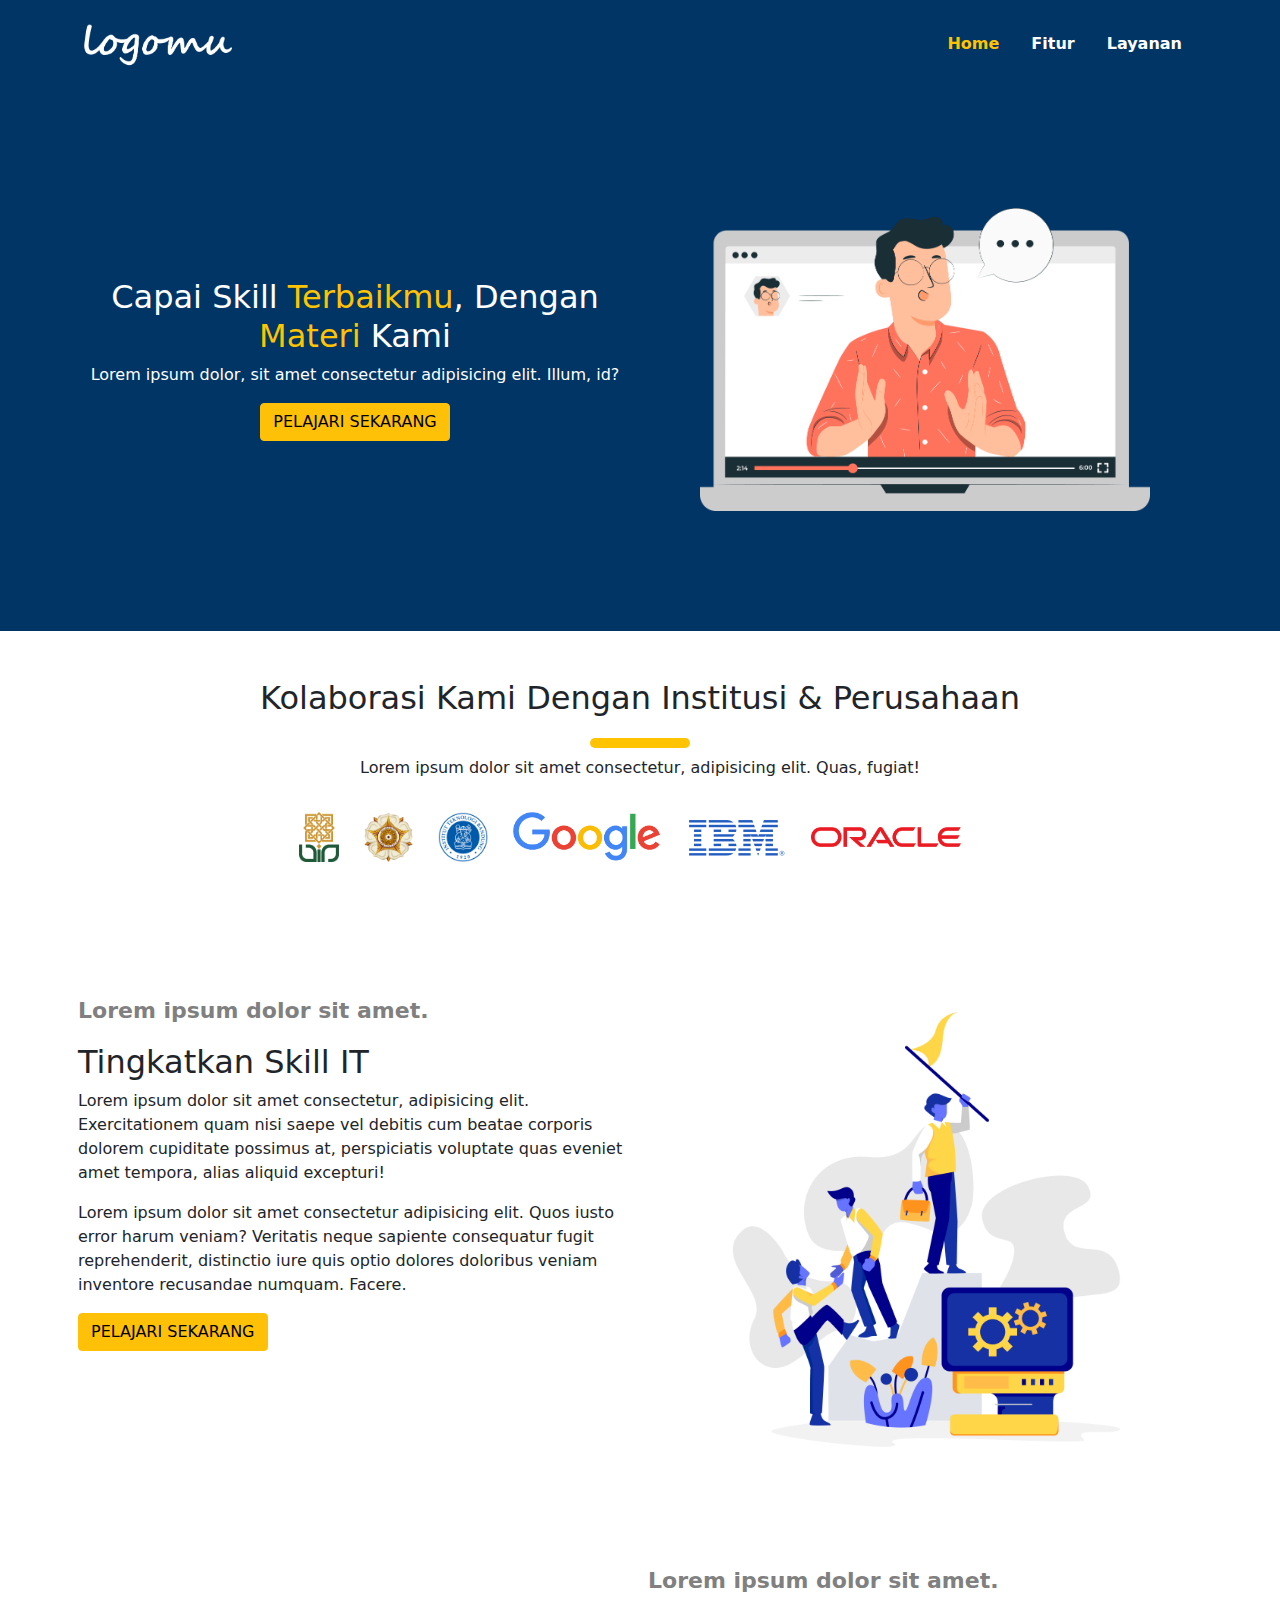
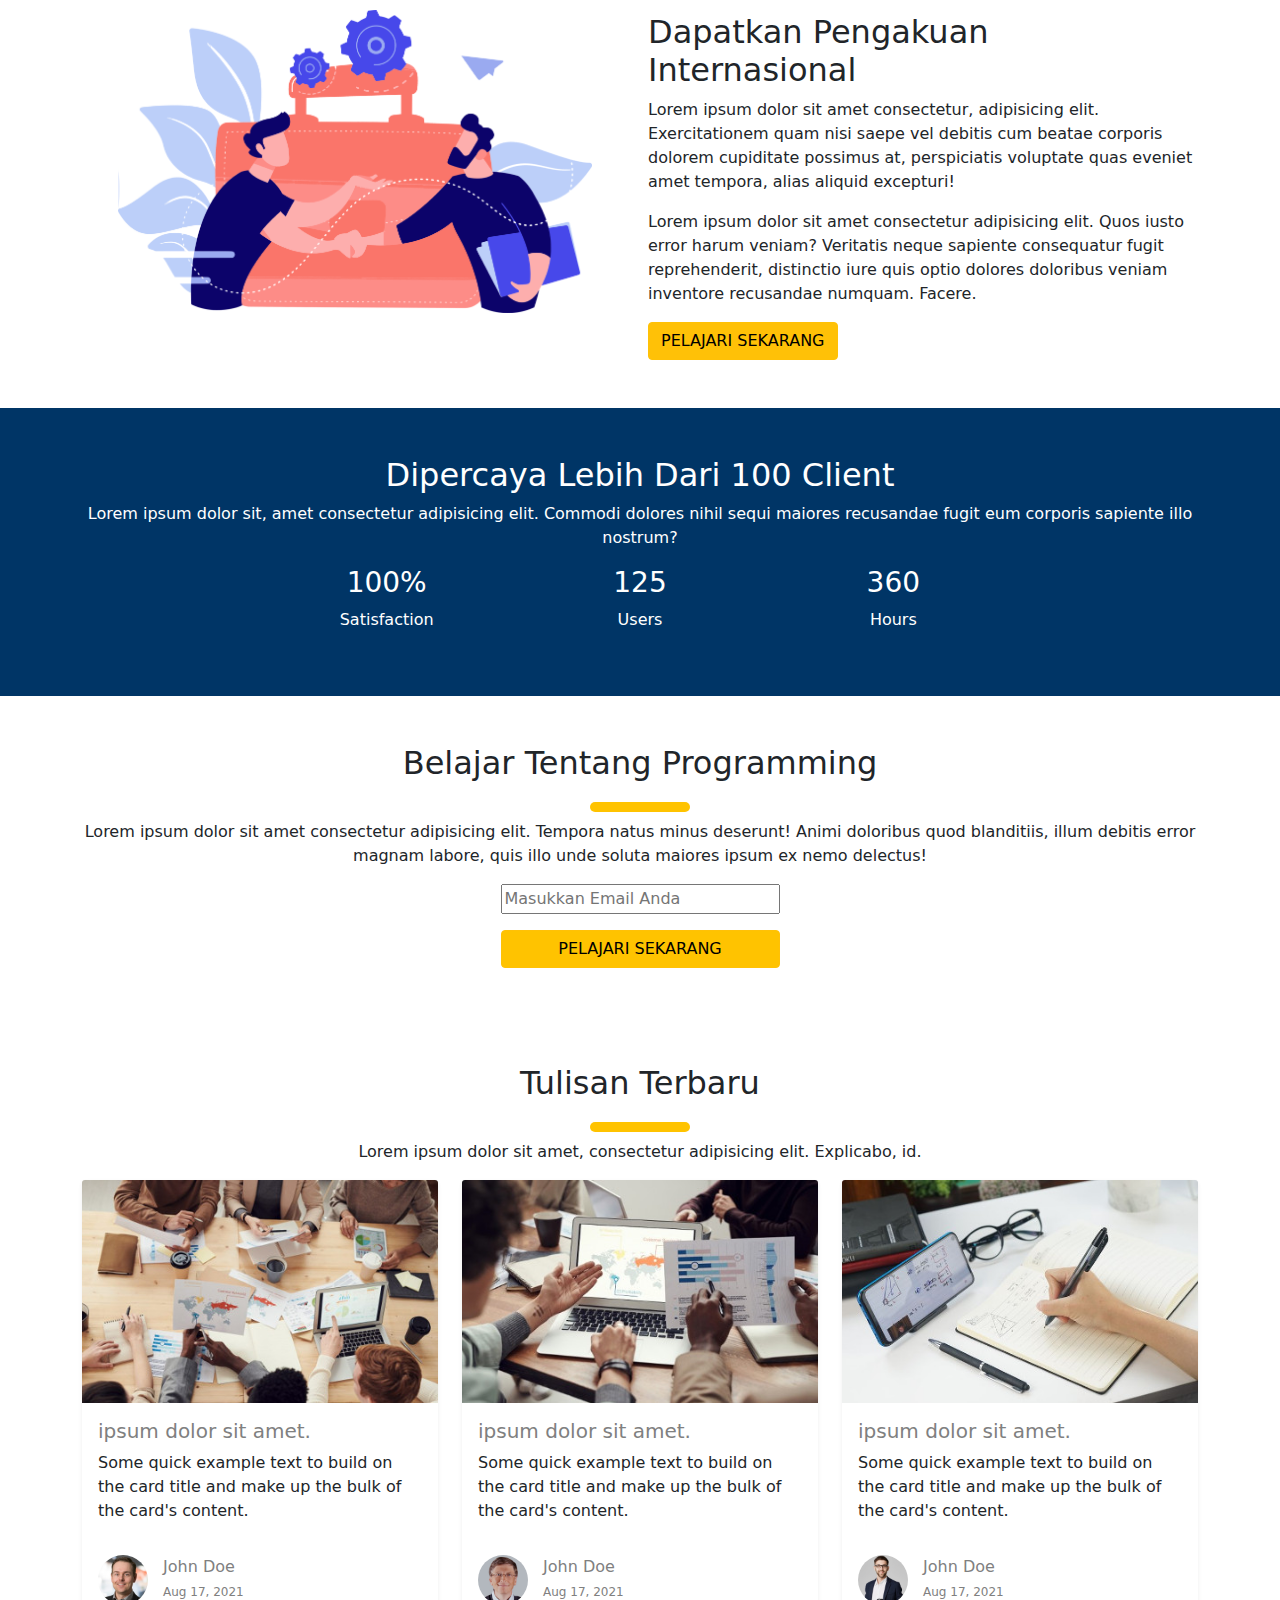
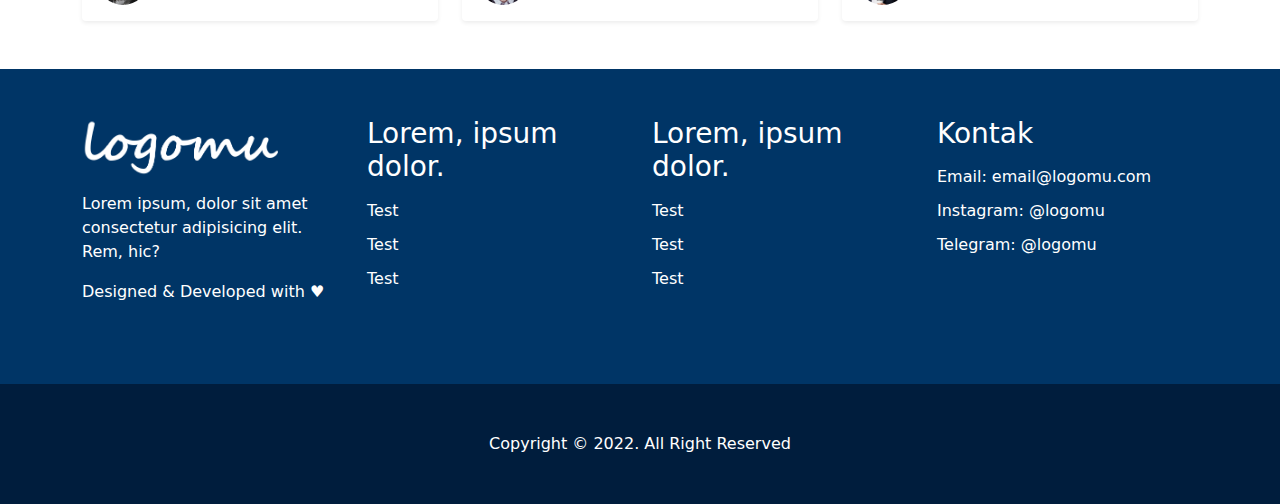
<file: index.html>
<!DOCTYPE html>
<html lang="en">

<head>
    <meta charset="UTF-8">
    <meta http-equiv="X-UA-Compatible" content="IE=edge">
    <meta name="viewport" content="width=device-width, initial-scale=1.0">
    <title>Qois Nizar Mahendra</title>
    <link rel="stylesheet" href="assets/css/bootstrap.min.css">
    <link rel="stylesheet" href="assets/css/main.css">
</head>

<body>
    <header class="navbar sticky-top navbar-expand-lg navbar-dark main-nav">
        <div class="container">
            <a class="navbar-brand" href="index.html">
                <img src="assets/img/logo.png" class="main-logo main-logo-putih" />
                <img src="assets/img/logo-hitam.png" class="main-logo main-logo-hitam" />
            </a>
            <button class="navbar-toggler" type="button" data-bs-toggle="collapse" data-bs-target="#navbarNavAltMarkup" aria-controls="navbarNavAltMarkup" aria-expanded="false" aria-label="Toggle navigation">
            <span class="navbar-toggler-icon"></span>
          </button>
            <div class="collapse navbar-collapse" id="navbarNavAltMarkup">
                <div class="navbar-nav ms-auto py-3">
                    <a class="nav-link active px-3" aria-current="page">Home</a>
                    <a class="nav-link px-3" href="page.html">Fitur</a>
                    <a class="nav-link px-3" href="page.html">Layanan</a>
                </div>
            </div>
        </div>
    </header>
    <section class="main-biru">
        <div class="container py-5">
            <div class="row">
                <div class="col-lg-6 text-center align-self-center">
                    <div class="">
                        <h2>Capai Skill <span>Terbaikmu</span>, Dengan <span>Materi</span> Kami</h2>
                        <p>Lorem ipsum dolor, sit amet consectetur adipisicing elit. Illum, id?</p>
                        <a href="page.html" class="btn btn-warning">
                            PELAJARI SEKARANG
                        </a>
                    </div>
                </div>
                <div class="col-lg-6">
                    <div class="px-4 py-5">
                        <img src="assets/img/header.png" class="px-4 py-4 w-100" />
                    </div>
                </div>
            </div>
    </section>
    <section id="main-kolaborasi">
        <div class="container py-5">
            <h2 class="text-center main-judul">Kolaborasi Kami Dengan Institusi & Perusahaan</h2>
            <p class="text-center">Lorem ipsum dolor sit amet consectetur, adipisicing elit. Quas, fugiat!</p>
            <div class="text-center py-3">
                <div>
                    <a href=""><img src="assets/img/uinsuka.png" /></a>
                    <a href=""><img src="assets/img/ugm.png" /></a>
                    <a href=""><img src="assets/img/itb.png" /></a>
                    <a href=""><img src="assets/img/google.png" /></a>
                    <a href=""><img src="assets/img/ibm.png" /></a>
                    <a href=""><img src="assets/img/oracle.png" /></a>
                </div>
            </div>
    </section>
    <section id="upgrade" class="main-grey">
        <div class="container py-5">
            <div class="row">
                <div class="col-lg-6 px-2">
                    <p class="main-atas-judul">Lorem ipsum dolor sit amet.</p>
                    <h2>Tingkatkan Skill IT</h2>
                    <p>Lorem ipsum dolor sit amet consectetur, adipisicing elit. Exercitationem quam nisi saepe vel debitis cum beatae corporis dolorem cupiditate possimus at, perspiciatis voluptate quas eveniet amet tempora, alias aliquid excepturi!</p>
                    <p>Lorem ipsum dolor sit amet consectetur adipisicing elit. Quos iusto error harum veniam? Veritatis neque sapiente consequatur fugit reprehenderit, distinctio iure quis optio dolores doloribus veniam inventore recusandae numquam. Facere.</p>
                    <a href="page.html" class="btn btn-warning">PELAJARI SEKARANG</a>
                </div>
                <div class="col-lg-6 px-5 align-self-center">
                    <img src="assets/img/upgrade.png" class="w-100" />
                </div>
            </div>
        </div>
    </section>
    <section id="sertifikasi">
        <div class="container py-5">
            <div class="row">
                <div class="col-lg-6 px-5 align-self-center">
                    <img src="assets/img/handshake.png" class="w-100" />
                </div>
                <div class="col-lg-6 px-2">
                    <p class="main-atas-judul">Lorem ipsum dolor sit amet.</p>
                    <h2>Dapatkan Pengakuan Internasional</h2>
                    <p>Lorem ipsum dolor sit amet consectetur, adipisicing elit. Exercitationem quam nisi saepe vel debitis cum beatae corporis dolorem cupiditate possimus at, perspiciatis voluptate quas eveniet amet tempora, alias aliquid excepturi!</p>
                    <p>Lorem ipsum dolor sit amet consectetur adipisicing elit. Quos iusto error harum veniam? Veritatis neque sapiente consequatur fugit reprehenderit, distinctio iure quis optio dolores doloribus veniam inventore recusandae numquam. Facere.</p>
                    <a href="page.html" class="btn btn-warning">PELAJARI SEKARANG</a>
                </div>
            </div>
        </div>
    </section>
    <section id="kepercayaan" class="main-biru">
        <div class="container py-5 text-center">
            <h2>Dipercaya Lebih Dari 100 Client</h2>
            <p>Lorem ipsum dolor sit, amet consectetur adipisicing elit. Commodi dolores nihil sequi maiores recusandae fugit eum corporis sapiente illo nostrum?</p>
            <div class="row">
                <div class="col-lg-8 mx-auto">
                    <div class="row">
                        <div class="col-md-4">
                            <h3>100%</h3>
                            <p>Satisfaction</p>
                        </div>
                        <div class="col-md-4">
                            <h3>125</h3>
                            <p>Users</p>
                        </div>
                        <div class="col-md-4">
                            <h3>360</h3>
                            <p>Hours</p>
                        </div>
                    </div>
                </div>
            </div>
        </div>
    </section>
    <section id="subscribe">
        <div class="container py-5 text-center">
            <h2 class="main-judul">Belajar Tentang Programming</h2>
            <p>Lorem ipsum dolor sit amet consectetur adipisicing elit. Tempora natus minus deserunt! Animi doloribus quod blanditiis, illum debitis error magnam labore, quis illo unde soluta maiores ipsum ex nemo delectus!</p>
            <div class="col-md-4 mx-auto">
                <div class="mb-3">
                    <input type="text" class="from-control w-75" placeholder="Masukkan Email Anda" />
                </div>
                <div class="d-block">
                    <button class="btn btn-warning w-75" type="button">
                        PELAJARI SEKARANG
                    </button>
                </div>
            </div>
        </div>
    </section>
    <section id="blog" class="main-grey">
        <div class="container text-center py-5">
            <h2 class="main-judul">Tulisan Terbaru</h2>
            <p>Lorem ipsum dolor sit amet, consectetur adipisicing elit. Explicabo, id.</p>
            <div class="row text-start">
                <div class="col-md-4 md-3">
                    <div class="card border-0 shadow-sm w-100" style="width: 18rem;">
                        <img src="assets/img/blog1.jpg" class="card-img-top" alt="Penjelasan Dari Thumbnail">
                        <div class="card-body">
                            <h5 class="card-title"><a href="blog-detail.html">ipsum dolor sit amet.</a></h5>
                            <p class="card-text">Some quick example text to build on the card title and make up the bulk of the card's content.</p>
                        </div>
                        <div class="card-body main-blog-info">
                            <a href=""><img src="assets/img/person1.png" /></a>
                            <a href="" class="main-blog-author">John Doe</a><br />
                            <span>Aug 17, 2021</span>
                        </div>
                    </div>
                </div>
                <div class="col-md-4 md-3">
                    <div class="card border-0 shadow-sm w-100" style="width: 18rem;">
                        <img src="assets/img/blog2.jpg" class="card-img-top" alt="Penjelasan Dari Thumbnail">
                        <div class="card-body">
                            <h5 class="card-title"><a href="blog-detail.html">ipsum dolor sit amet.</a></h5>
                            <p class="card-text">Some quick example text to build on the card title and make up the bulk of the card's content.</p>
                        </div>
                        <div class="card-body main-blog-info">
                            <a href=""><img src="assets/img/person2.png" /></a>
                            <a href="" class="main-blog-author">John Doe</a><br />
                            <span>Aug 17, 2021</span>
                        </div>
                    </div>
                </div>
                <div class="col-md-4 md-3">
                    <div class="card border-0 shadow-sm w-100" style="width: 18rem;">
                        <img src="assets/img/blog3.jpg" class="card-img-top" alt="Penjelasan Dari Thumbnail">
                        <div class="card-body">
                            <h5 class="card-title"><a href="blog-detail.html">ipsum dolor sit amet.</a></h5>
                            <p class="card-text">Some quick example text to build on the card title and make up the bulk of the card's content.</p>
                        </div>
                        <div class="card-body main-blog-info">
                            <a href=""><img src="assets/img/person3.png" /></a>
                            <a href="" class="main-blog-author">John Doe</a><br />
                            <span>Aug 17, 2021</span>
                        </div>
                    </div>
                </div>
            </div>
        </div>
    </section>
    <footer>
        <div class="main-footer-menu main-biru py-5">
            <div class="container">
                <div class="row">
                    <div class="col-lg-3 mb-3">
                        <div class="mb-3">
                            <a href="index.html"><img src="assets/img/logo.png" class="w-75" /></a>
                        </div>
                        <p>Lorem ipsum, dolor sit amet consectetur adipisicing elit. Rem, hic?</p>
                        <p>Designed & Developed with &hearts;</p>
                    </div>
                    <div class="col-lg-3 mb-3">
                        <h3>Lorem, ipsum dolor.</h3>
                        <ul>
                            <li><a href="">Test</a></li>
                            <li><a href="">Test</a></li>
                            <li><a href="">Test</a></li>
                        </ul>
                    </div>
                    <div class="col-lg-3 mb-3">
                        <h3>Lorem, ipsum dolor.</h3>
                        <ul>
                            <li><a href="">Test</a></li>
                            <li><a href="">Test</a></li>
                            <li><a href="">Test</a></li>
                        </ul>
                    </div>
                    <div class="col-lg-3 mb-3">
                        <h3>Kontak</h3>
                        <ul>
                            <li>Email: email@logomu.com</li>
                            <li>Instagram: @logomu</li>
                            <li>Telegram: @logomu</li>
                        </ul>
                    </div>
                </div>
            </div>
        </div>
        <div class="text-center py-5 main-footer-copyright">Copyright &copy; 2022. All Right Reserved</div>
    </footer>
    <script src="assets/js/bootstrap.bundle.min.js"></script>
    <script src="assets/js/jquery-3.6.0.min.js"></script>
    <script src="assets/js/main.js"></script>
</body>

</html>
</file>
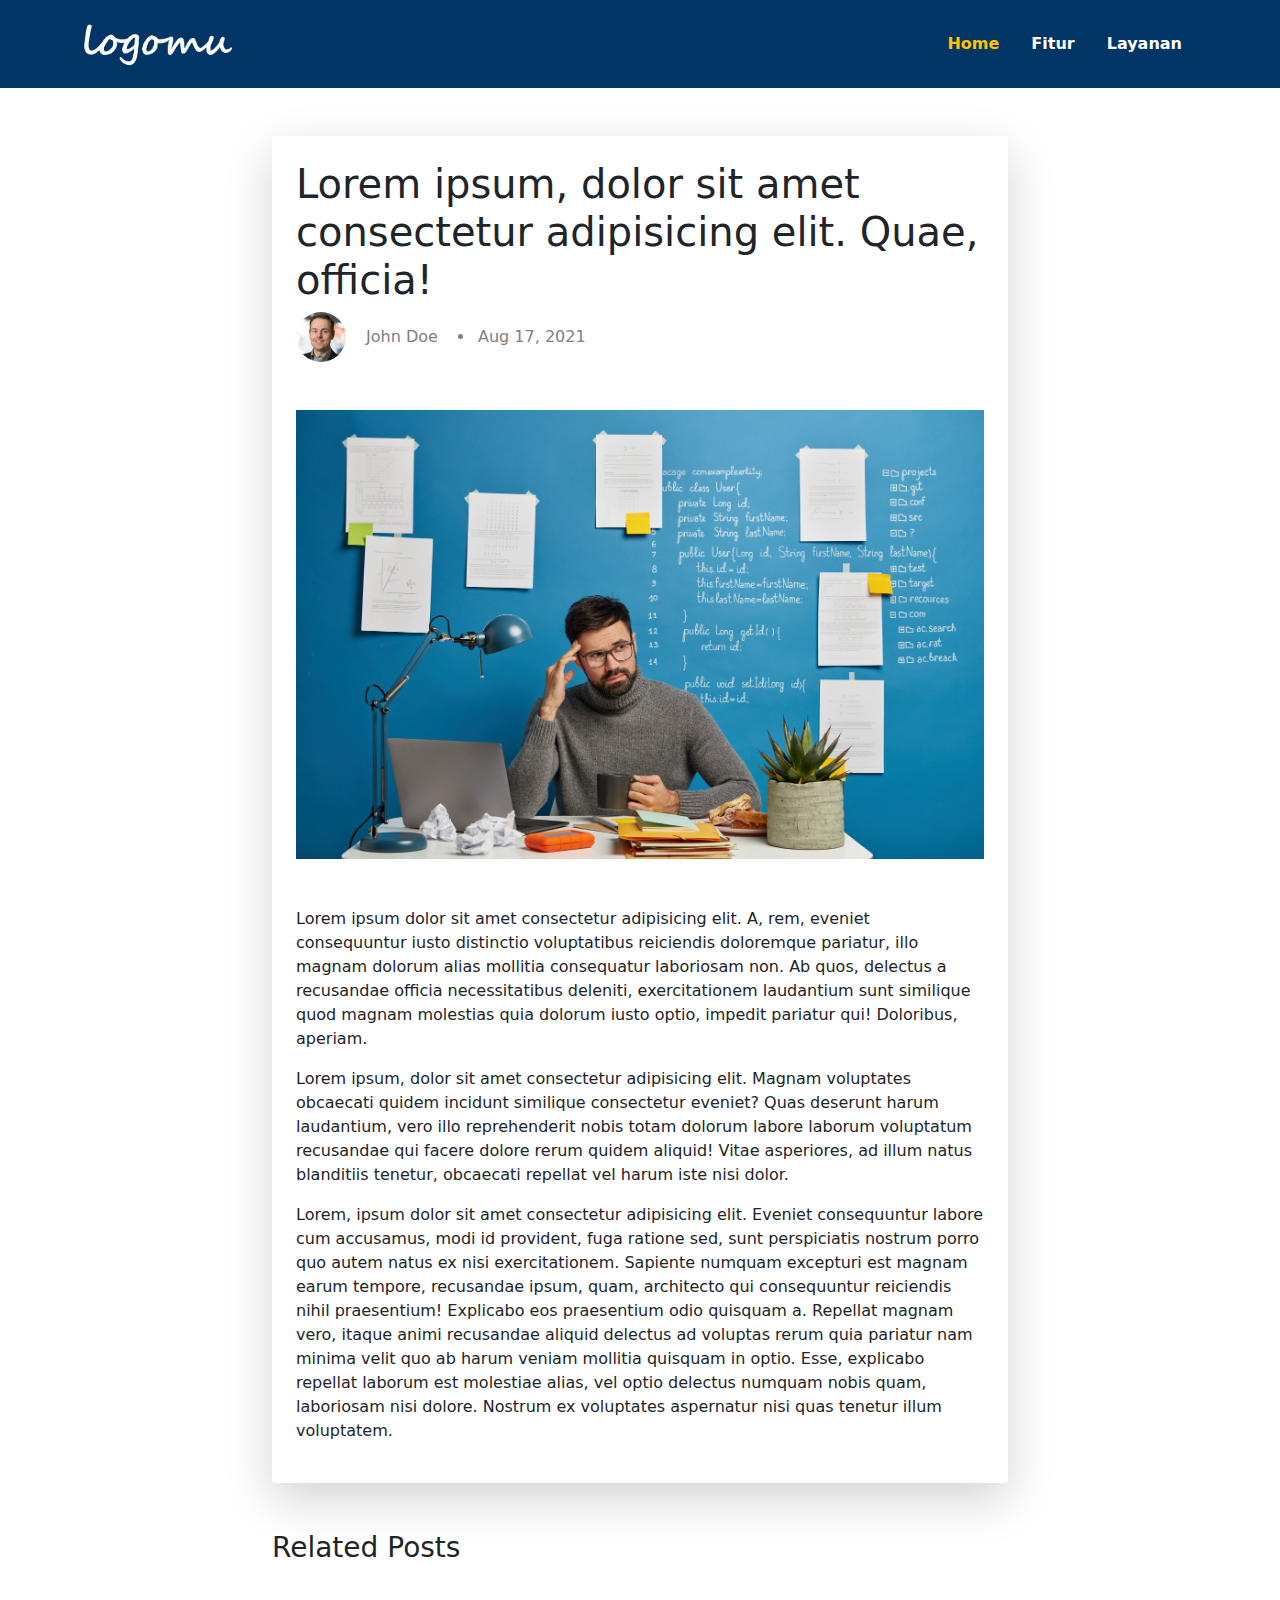
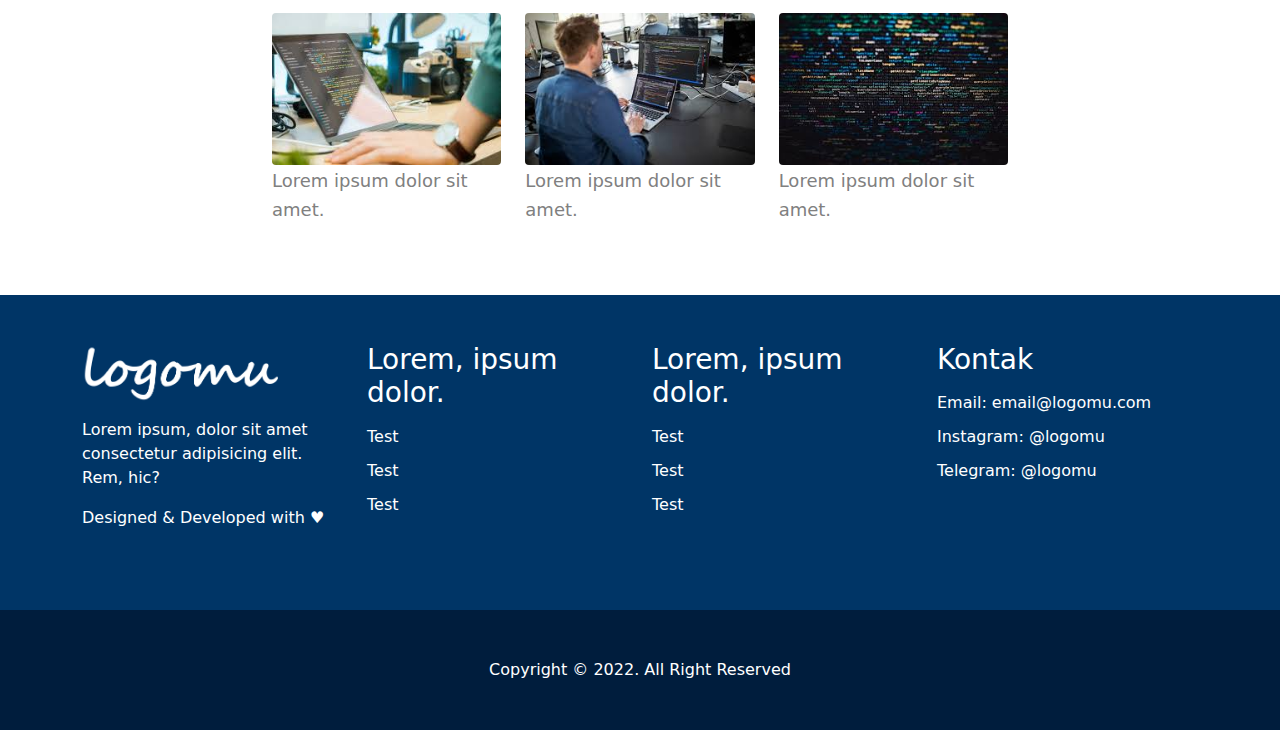
<file: blog-detail.html>
<!DOCTYPE html>
<html lang="en">

<head>
    <meta charset="UTF-8">
    <meta http-equiv="X-UA-Compatible" content="IE=edge">
    <meta name="viewport" content="width=device-width, initial-scale=1.0">
    <title>Qois Nizar Mahendra</title>
    <link rel="stylesheet" href="assets/css/bootstrap.min.css">
    <link rel="stylesheet" href="assets/css/main.css">
</head>

<body>
    <header class="navbar sticky-top navbar-expand-lg navbar-dark main-nav">
        <div class="container">
            <a class="navbar-brand" href="index.html">
                <img src="assets/img/logo.png" class="main-logo main-logo-putih" />
                <img src="assets/img/logo-hitam.png" class="main-logo main-logo-hitam" />
            </a>
            <button class="navbar-toggler" type="button" data-bs-toggle="collapse" data-bs-target="#navbarNavAltMarkup" aria-controls="navbarNavAltMarkup" aria-expanded="false" aria-label="Toggle navigation">
            <span class="navbar-toggler-icon"></span>
          </button>
            <div class="collapse navbar-collapse" id="navbarNavAltMarkup">
                <div class="navbar-nav ms-auto py-3">
                    <a class="nav-link active px-3" aria-current="page">Home</a>
                    <a class="nav-link px-3" href="page.html">Fitur</a>
                    <a class="nav-link px-3" href="page.html">Layanan</a>
                </div>
            </div>
        </div>
    </header>
    <section id="blog-detail">
        <div class="container py-5">
            <div class="row">
                <div class="col-lg-8 mb-3 mx-auto">
                    <!-- detail tulisan -->
                    <div class="rounded shadow-lg w-100">
                        <div class="px-4 py-4">
                            <h1>Lorem ipsum, dolor sit amet consectetur adipisicing elit. Quae, officia!</h1>
                            <div class="main-blog-info">
                                <a href=""><img src="assets/img/person1.png" /></a>
                                <a href="" class="main-author-name">John Doe</a>
                                <span>Aug 17, 2021</span>
                            </div>
                            <div class="py-5">
                                <img src="assets/img/blog-detail.jpg" class="w-100" />
                            </div>
                            <div>
                                <p>Lorem ipsum dolor sit amet consectetur adipisicing elit. A, rem, eveniet consequuntur iusto distinctio voluptatibus reiciendis doloremque pariatur, illo magnam dolorum alias mollitia consequatur laboriosam non. Ab quos,
                                    delectus a recusandae officia necessitatibus deleniti, exercitationem laudantium sunt similique quod magnam molestias quia dolorum iusto optio, impedit pariatur qui! Doloribus, aperiam.</p>
                                <p>Lorem ipsum, dolor sit amet consectetur adipisicing elit. Magnam voluptates obcaecati quidem incidunt similique consectetur eveniet? Quas deserunt harum laudantium, vero illo reprehenderit nobis totam dolorum labore laborum
                                    voluptatum recusandae qui facere dolore rerum quidem aliquid! Vitae asperiores, ad illum natus blanditiis tenetur, obcaecati repellat vel harum iste nisi dolor.</p>
                                <p>Lorem, ipsum dolor sit amet consectetur adipisicing elit. Eveniet consequuntur labore cum accusamus, modi id provident, fuga ratione sed, sunt perspiciatis nostrum porro quo autem natus ex nisi exercitationem. Sapiente
                                    numquam excepturi est magnam earum tempore, recusandae ipsum, quam, architecto qui consequuntur reiciendis nihil praesentium! Explicabo eos praesentium odio quisquam a. Repellat magnam vero, itaque animi recusandae
                                    aliquid delectus ad voluptas rerum quia pariatur nam minima velit quo ab harum veniam mollitia quisquam in optio. Esse, explicabo repellat laborum est molestiae alias, vel optio delectus numquam nobis quam, laboriosam
                                    nisi dolore. Nostrum ex voluptates aspernatur nisi quas tenetur illum voluptatem.</p>
                            </div>
                        </div>
                    </div>
                    <!-- related posts -->
                    <div class="mt-5 main-tulisan-lain">
                        <h3 class="mb-5">Related Posts</h3>
                        <div class="row">
                            <div class="col-lg-4 col-md-4 col-sm-4">
                                <img src="assets/img/thumbnail1.jpg" class="rounded w-100" />
                                <h4><a href="">Lorem ipsum dolor sit amet.</a></h4>
                            </div>
                            <div class="col-lg-4 col-md-4 col-sm-4">
                                <img src="assets/img/thumbnail2.jpg" class="rounded w-100" />
                                <h4><a href="">Lorem ipsum dolor sit amet.</a></h4>
                            </div>
                            <div class="col-lg-4 col-md-4 col-sm-4">
                                <img src="assets/img/thumbnail3.jpg" class="rounded w-100" />
                                <h4><a href="">Lorem ipsum dolor sit amet.</a></h4>
                            </div>
                        </div>
                    </div>
                </div>
            </div>
        </div>
    </section>
    <footer>
        <div class="main-footer-menu main-biru py-5">
            <div class="container">
                <div class="row">
                    <div class="col-lg-3 mb-3">
                        <div class="mb-3">
                            <a href="index.html"><img src="assets/img/logo.png" class="w-75" /></a>
                        </div>
                        <p>Lorem ipsum, dolor sit amet consectetur adipisicing elit. Rem, hic?</p>
                        <p>Designed & Developed with &hearts;</p>
                    </div>
                    <div class="col-lg-3 mb-3">
                        <h3>Lorem, ipsum dolor.</h3>
                        <ul>
                            <li><a href="">Test</a></li>
                            <li><a href="">Test</a></li>
                            <li><a href="">Test</a></li>
                        </ul>
                    </div>
                    <div class="col-lg-3 mb-3">
                        <h3>Lorem, ipsum dolor.</h3>
                        <ul>
                            <li><a href="">Test</a></li>
                            <li><a href="">Test</a></li>
                            <li><a href="">Test</a></li>
                        </ul>
                    </div>
                    <div class="col-lg-3 mb-3">
                        <h3>Kontak</h3>
                        <ul>
                            <li>Email: email@logomu.com</li>
                            <li>Instagram: @logomu</li>
                            <li>Telegram: @logomu</li>
                        </ul>
                    </div>
                </div>
            </div>
        </div>
        <div class="text-center py-5 main-footer-copyright">Copyright &copy; 2022. All Right Reserved</div>
    </footer>
    <script src="assets/js/bootstrap.bundle.min.js"></script>
    <script src="assets/js/jquery-3.6.0.min.js"></script>
    <script src="assets/js/main.js"></script>
</body>

</html>
</file>
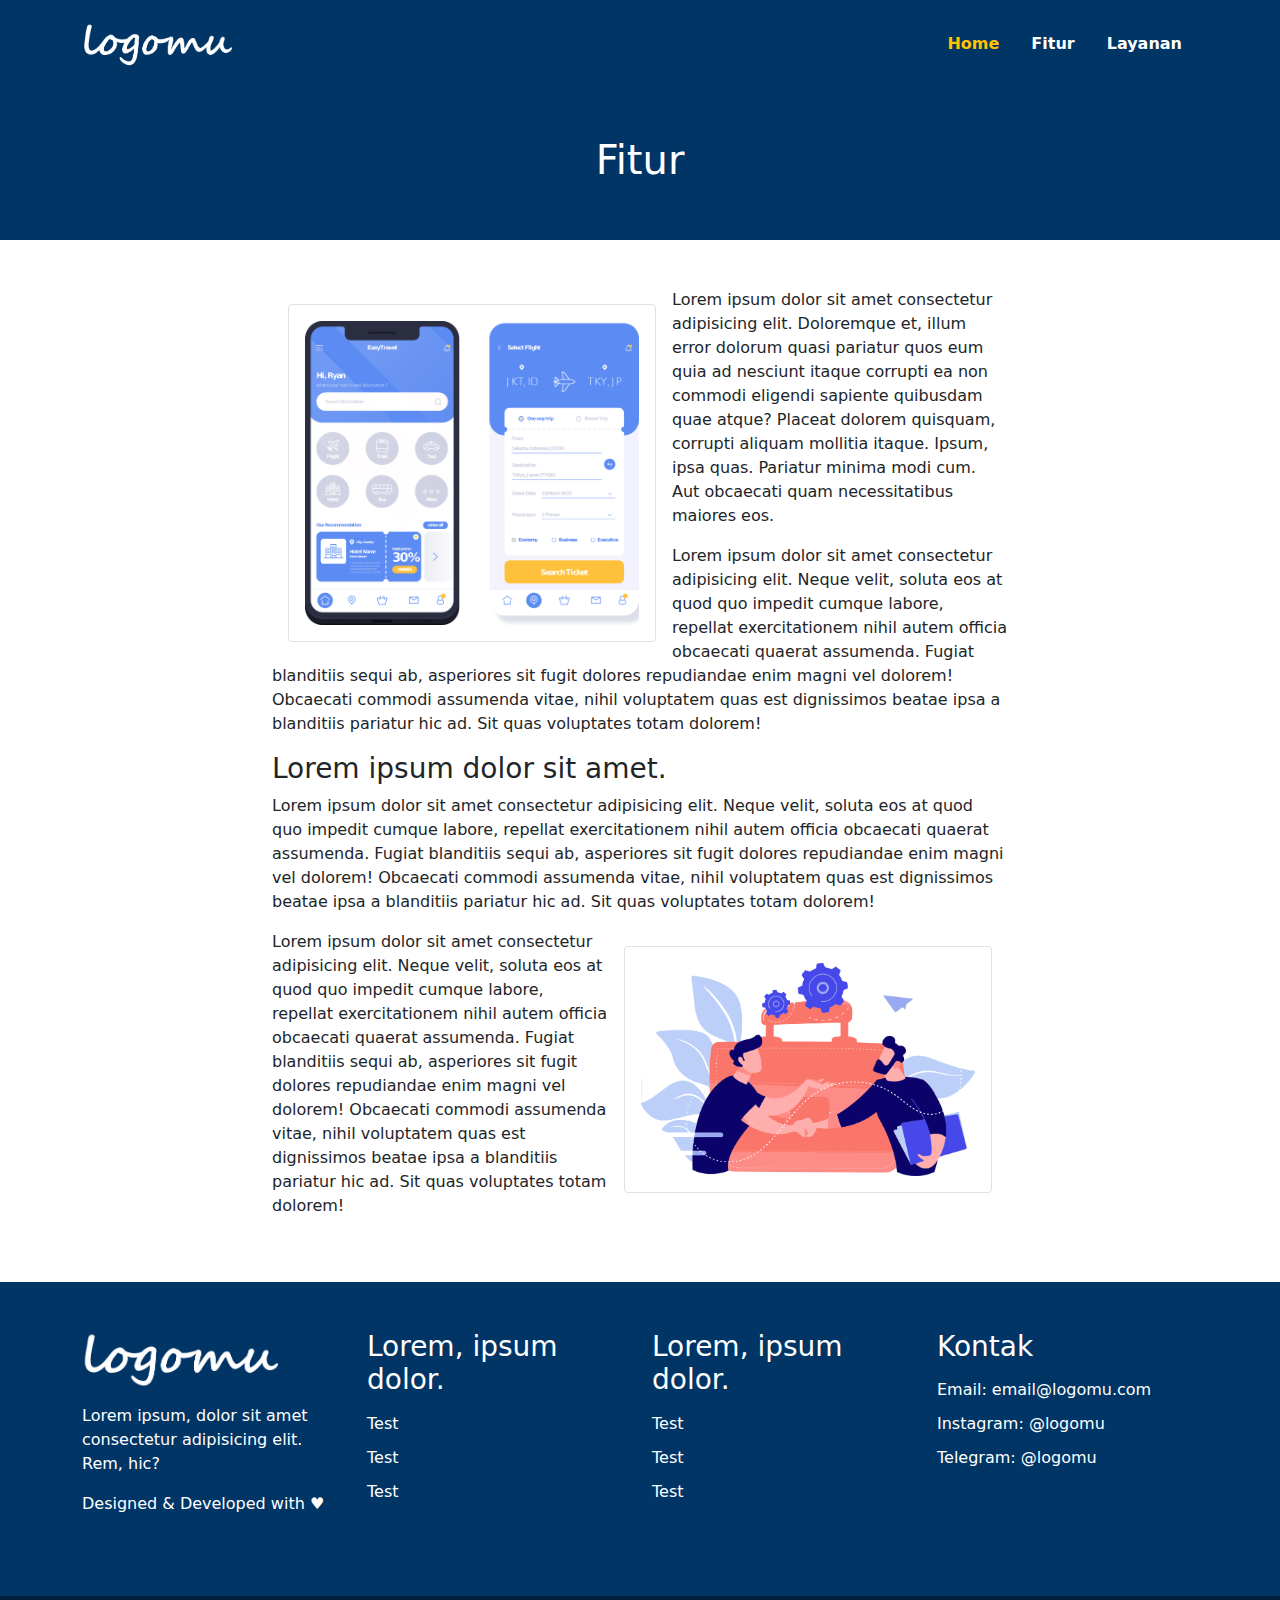
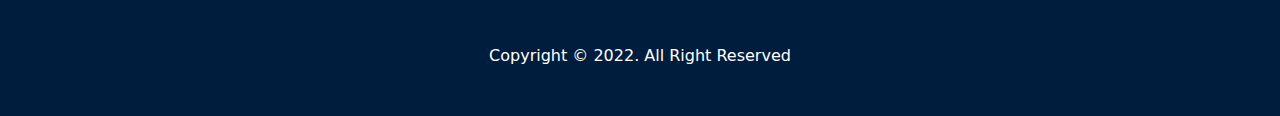
<file: page.html>
<!DOCTYPE html>
<html lang="en">

<head>
    <meta charset="UTF-8">
    <meta http-equiv="X-UA-Compatible" content="IE=edge">
    <meta name="viewport" content="width=device-width, initial-scale=1.0">
    <title>Qois Nizar Mahendra</title>
    <link rel="stylesheet" href="assets/css/bootstrap.min.css">
    <link rel="stylesheet" href="assets/css/main.css">
</head>

<body>
    <header class="navbar sticky-top navbar-expand-lg navbar-dark main-nav">
        <div class="container">
            <a class="navbar-brand" href="index.html">
                <img src="assets/img/logo.png" class="main-logo main-logo-putih" />
                <img src="assets/img/logo-hitam.png" class="main-logo main-logo-hitam" />
            </a>
            <button class="navbar-toggler" type="button" data-bs-toggle="collapse" data-bs-target="#navbarNavAltMarkup" aria-controls="navbarNavAltMarkup" aria-expanded="false" aria-label="Toggle navigation">
            <span class="navbar-toggler-icon"></span>
          </button>
            <div class="collapse navbar-collapse" id="navbarNavAltMarkup">
                <div class="navbar-nav ms-auto py-3">
                    <a class="nav-link active px-3" aria-current="page">Home</a>
                    <a class="nav-link px-3" href="page.html">Fitur</a>
                    <a class="nav-link px-3" href="page.html">Layanan</a>
                </div>
            </div>
        </div>
    </header>
    <section class="main-biru">
        <div class="container py-5">
            <div class="text-center">
                <h1>Fitur</h1>
            </div>
        </div>
    </section>
    <section class="container py-5">
        <div class="row">
            <div class="col-lg-8 mx-auto">
                <p> <img src="assets/img/aplikasi.png" class="w-50 border px-3 py-3 rounded mx-3 my-3" align="left" />Lorem ipsum dolor sit amet consectetur adipisicing elit. Doloremque et, illum error dolorum quasi pariatur quos eum quia ad nesciunt itaque
                    corrupti ea non commodi eligendi sapiente quibusdam quae atque? Placeat dolorem quisquam, corrupti aliquam mollitia itaque. Ipsum, ipsa quas. Pariatur minima modi cum. Aut obcaecati quam necessitatibus maiores eos.</p>
                <p>Lorem ipsum dolor sit amet consectetur adipisicing elit. Neque velit, soluta eos at quod quo impedit cumque labore, repellat exercitationem nihil autem officia obcaecati quaerat assumenda. Fugiat blanditiis sequi ab, asperiores sit fugit
                    dolores repudiandae enim magni vel dolorem! Obcaecati commodi assumenda vitae, nihil voluptatem quas est dignissimos beatae ipsa a blanditiis pariatur hic ad. Sit quas voluptates totam dolorem!</p>
                <h3>Lorem ipsum dolor sit amet.</h3>
                <p>Lorem ipsum dolor sit amet consectetur adipisicing elit. Neque velit, soluta eos at quod quo impedit cumque labore, repellat exercitationem nihil autem officia obcaecati quaerat assumenda. Fugiat blanditiis sequi ab, asperiores sit fugit
                    dolores repudiandae enim magni vel dolorem! Obcaecati commodi assumenda vitae, nihil voluptatem quas est dignissimos beatae ipsa a blanditiis pariatur hic ad. Sit quas voluptates totam dolorem!</p>
                <img src="assets/img/handshake.png" class="w-50 border px-3 py-3 rounded mx-3 my-3" align="right" />
                <p>Lorem ipsum dolor sit amet consectetur adipisicing elit. Neque velit, soluta eos at quod quo impedit cumque labore, repellat exercitationem nihil autem officia obcaecati quaerat assumenda. Fugiat blanditiis sequi ab, asperiores sit fugit
                    dolores repudiandae enim magni vel dolorem! Obcaecati commodi assumenda vitae, nihil voluptatem quas est dignissimos beatae ipsa a blanditiis pariatur hic ad. Sit quas voluptates totam dolorem!</p>
                    
            </div>
        </div>
    </section>
    <footer>
        <div class="main-footer-menu main-biru py-5">
            <div class="container">
                <div class="row">
                    <div class="col-lg-3 mb-3">
                        <div class="mb-3">
                            <a href="index.html"><img src="assets/img/logo.png" class="w-75" /></a>
                        </div>
                        <p>Lorem ipsum, dolor sit amet consectetur adipisicing elit. Rem, hic?</p>
                        <p>Designed & Developed with &hearts;</p>
                    </div>
                    <div class="col-lg-3 mb-3">
                        <h3>Lorem, ipsum dolor.</h3>
                        <ul>
                            <li><a href="">Test</a></li>
                            <li><a href="">Test</a></li>
                            <li><a href="">Test</a></li>
                        </ul>
                    </div>
                    <div class="col-lg-3 mb-3">
                        <h3>Lorem, ipsum dolor.</h3>
                        <ul>
                            <li><a href="">Test</a></li>
                            <li><a href="">Test</a></li>
                            <li><a href="">Test</a></li>
                        </ul>
                    </div>
                    <div class="col-lg-3 mb-3">
                        <h3>Kontak</h3>
                        <ul>
                            <li>Email: email@logomu.com</li>
                            <li>Instagram: @logomu</li>
                            <li>Telegram: @logomu</li>
                        </ul>
                    </div>
                </div>
            </div>
        </div>
        <div class="text-center py-5 main-footer-copyright">Copyright &copy; 2022. All Right Reserved</div>
    </footer>
    <script src="assets/js/bootstrap.bundle.min.js"></script>
    <script src="assets/js/jquery-3.6.0.min.js"></script>
    <script src="assets/js/main.js"></script>
</body>

</html>
</file>
<file: assets/css/main.css>
/* untuk header */

.main-nav {
  background-color: #003566;
}

.main-nav .navbar-nav a.nav-link {
  color: white;
  font-weight: 600;
}

.main-nav .navbar-nav .nav-link.active,
.main-nav .navbar-nav .nav-link.active,
.main-nav .navbar-nav .nav-link:hover {
  color: #ffc300;
}

.navbar.scrolled {
  background-color: white;
  transition: background-color 0.5s ease;
  box-shadow: 0px -10px 30px grey;
}

.navbar.scrolled a.nav-link {
  color: grey;
}

.navbar img.main-logo {
  max-width: 150px;
}

.navbar img.main-logo-hitam {
  display: none;
}

.navbar.scrolled img.main-logo-hitam {
  display: inline-block;
}

.navbar.navbar.scrolled img.main-logo-putih {
  display: none;
}

/* untuk global */

.main-biru {
  background-color: #003566;
  color: white;
}

button.btn-warning {
  background-color: #ffc300;
}

.main-biru h2 span {
  color: #ffc300;
}

h2.main-judul::after {
  margin: auto;
  margin-top: 20px;
  display: block;
  border-bottom: 10px solid #ffc300;
  width: 100px;
  border-radius: 25px;
  content: '';
}

.main-grey {
  background-color: white;
}

.main-atas-judul {
  color: grey;
  font-size: 22px;
  font-weight: 600;
}

a:hover {
  transition: color 0.5s ease;
}

/* untuk kolaborasi */

#main-kolaborasi img {
  max-height: 50px;
  max-width: 150px;
}

#main-kolaborasi a {
  display: inline-block;
  word-spacing: 20px;
  margin-right: 20px;
  margin-bottom: 20px;
}

/* untuk blog */

.main-blog-info img {
  width: 50px;
  border-radius: 50%;
  float: left;
}

.main-blog-info {
  color: grey;
  position: relative;
}

.main-blog-info a {
  padding-right: 15px;
  color: grey;
  text-decoration: none;
}

.main-blog-info a:hover {
  color: #ffc300;
}

#blog .main-blog-info span {
  font-size: 12px;
  padding-left: 15px;
}

#blog a {
  text-decoration: none;
  color: grey;
}

#blog a:hover {
  color: #ffc300;
}

#blog-detail .main-blog-info img {
  float: none;
}

#blog-detail .main-blog-info span::before {
  content: '';
  top: 0px;
  margin-bottom: 3px;
  display: inline-block;
  margin-right: 15px;
  background-color: gray;
  height: 5px;
  width: 5px;
  border-radius: 50%;
}

.main-tulisan-lain h4 a {
  color: grey;
  text-decoration: none;
  font-size: 18px;
  font-weight: 500;
}
/* untuk footer */

.main-footer-menu h3 {
  color: white;
  margin-bottom: 15px;
}

.main-footer-menu a {
  color: white;
  text-decoration: none;
}

.main-footer-menu a:hover {
  color: #ffc300;
}

.main-footer-menu ul {
  list-style-type: none;
  padding-left: 0px;
  margin-left: 0px;
}

.main-footer-menu ul li {
  margin-bottom: 10px;
}

.main-footer-copyright {
  background-color: #001d3d;
  color: white;
}
</file>
